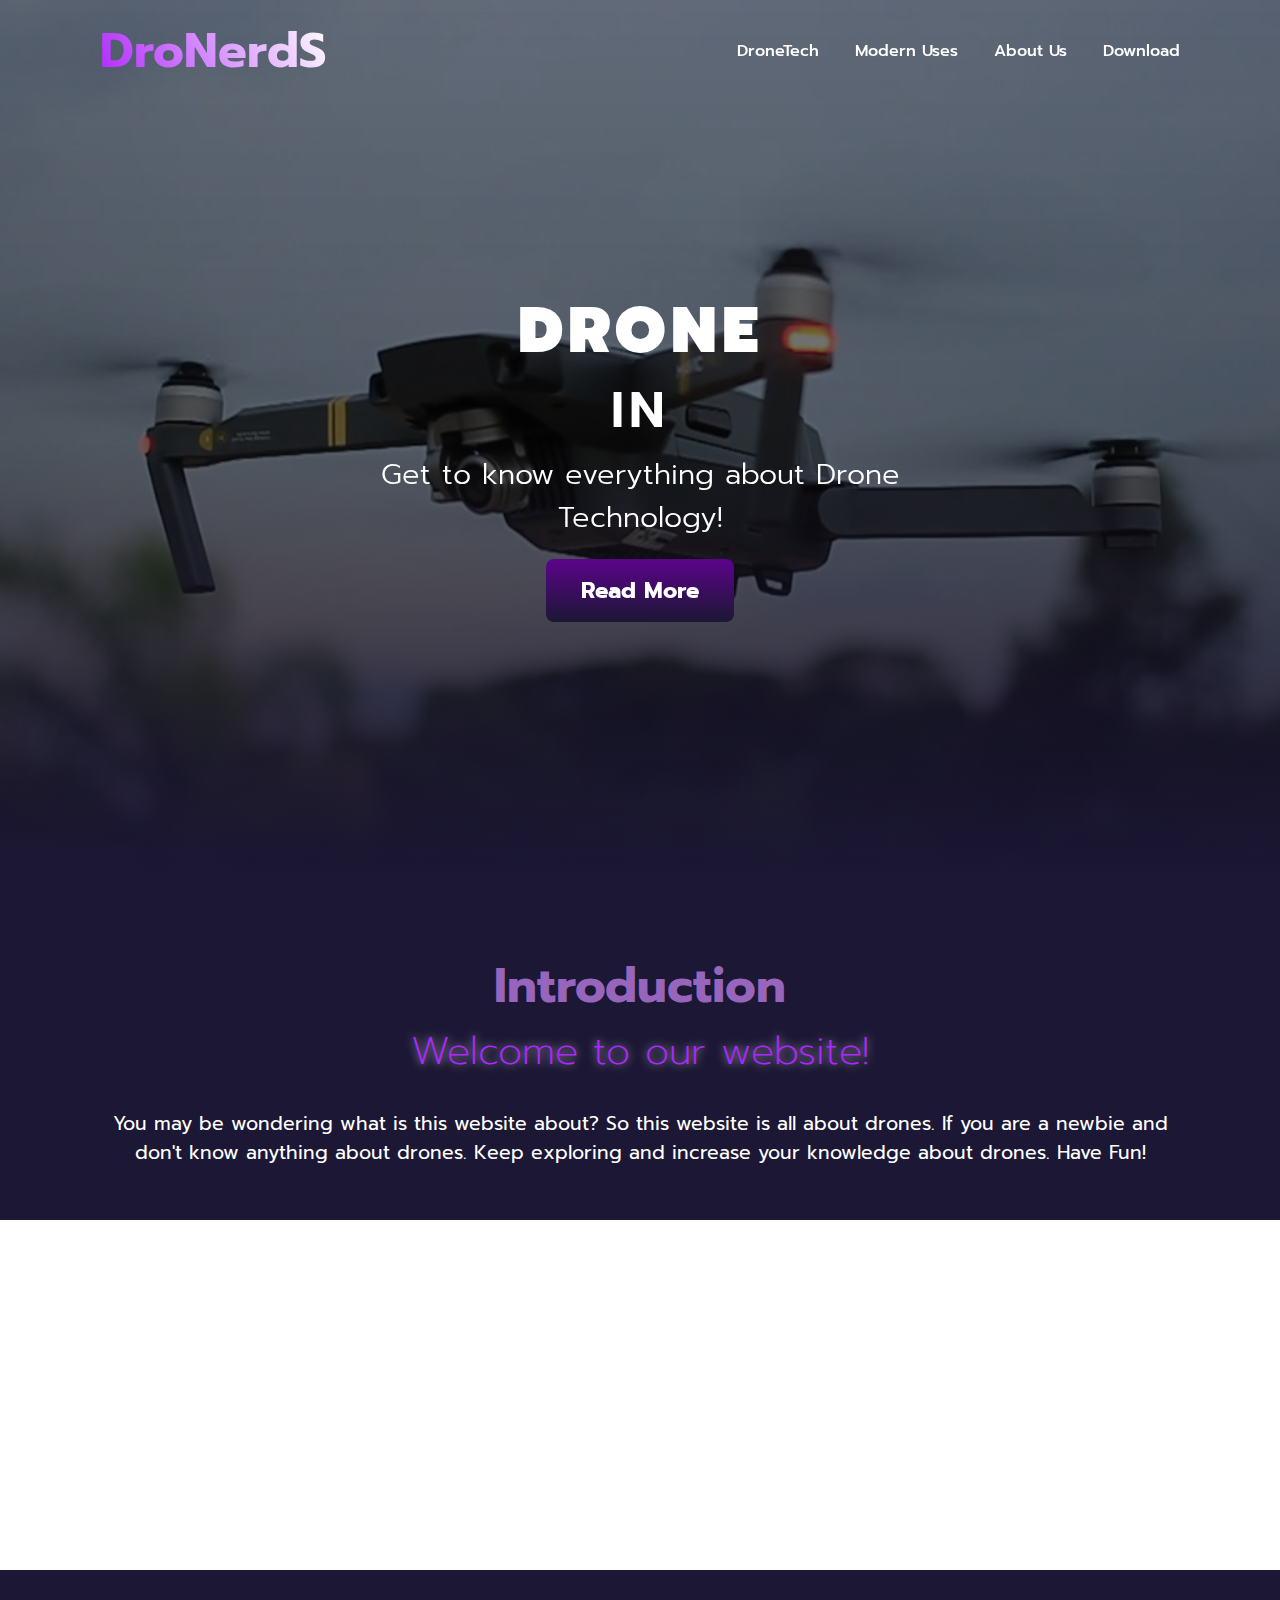
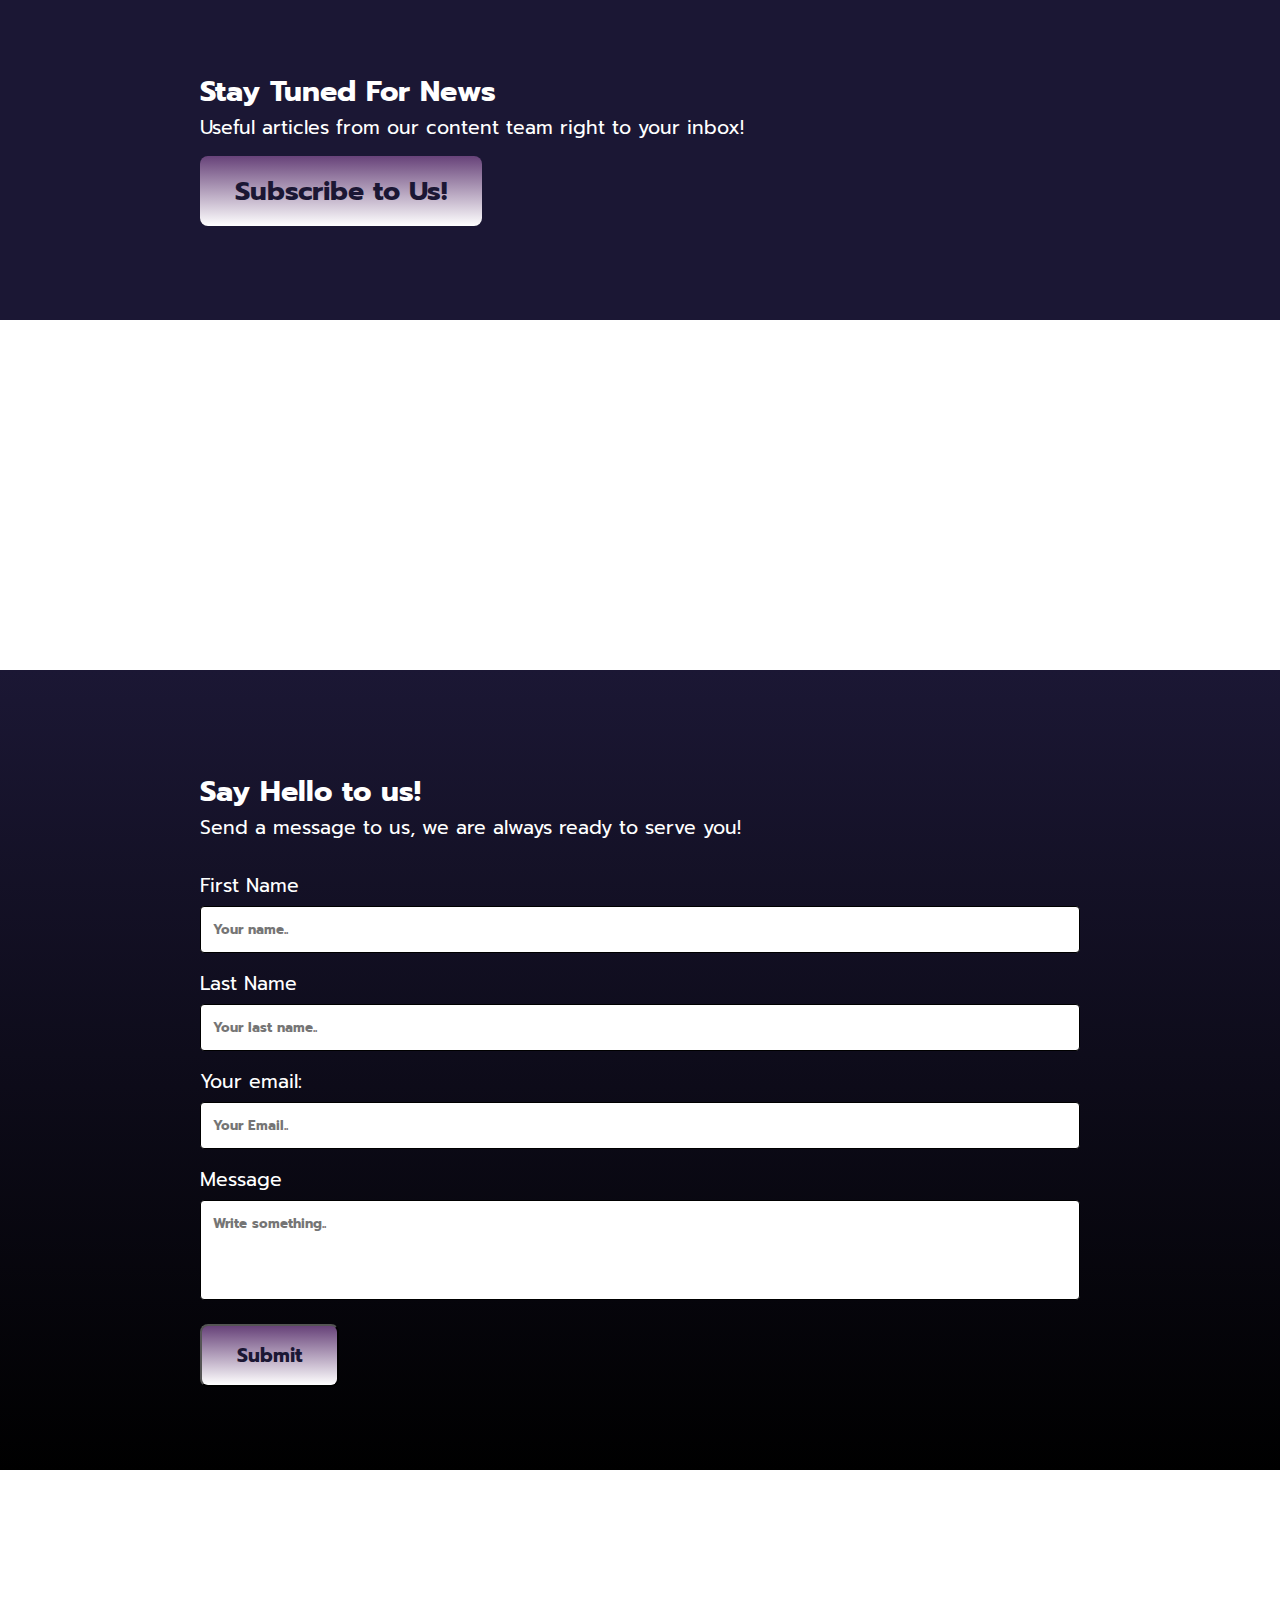
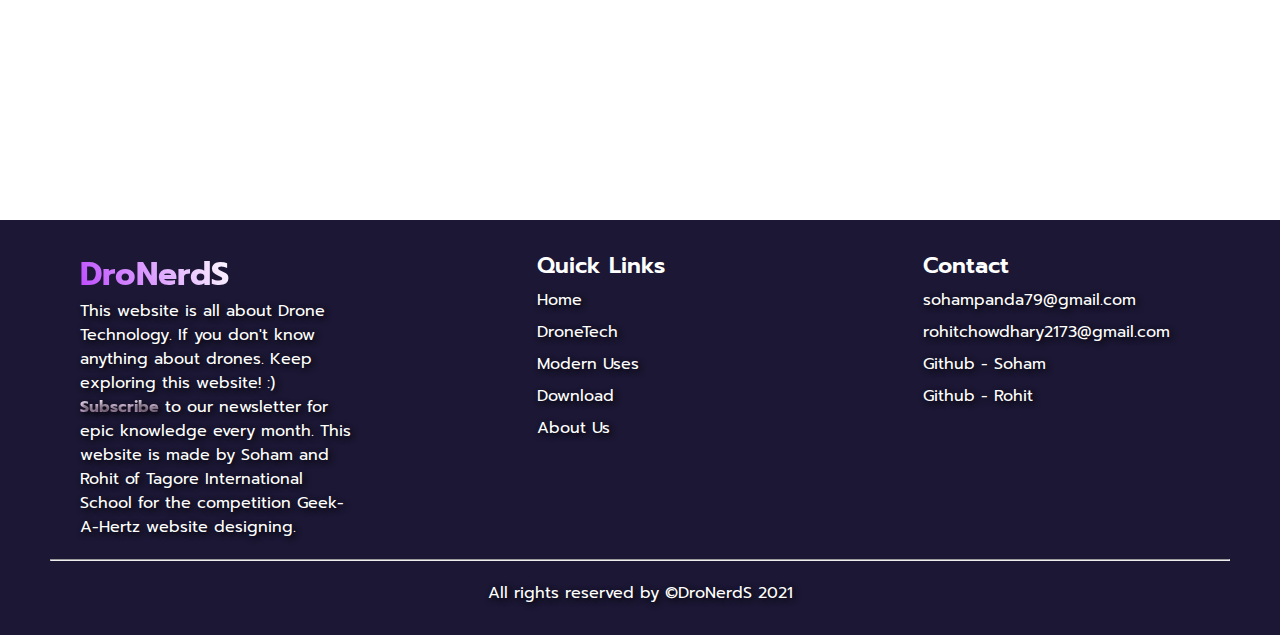
<file: Drone Technology/index.html>
<!DOCTYPE html>
<html lang="en">
<head>
    <meta charset="UTF-8">
    <meta http-equiv="X-UA-Compatible" content="IE=edge">
    <meta name="viewport" content="width=device-width, initial-scale=1.0">
    <title>DroNerdS - Know everything about modern drone technology!</title>
    <link rel="icon" href="../Drone Technology/media/path24.ico" type="image/x-icon">
    <link rel="stylesheet" href="../Drone Technology/css/index.css">
    <link href="https://fonts.googleapis.com/css2?family=Prompt:wght@900&display=swap" rel="stylesheet">
    <link href="https://fonts.googleapis.com/css2?family=Prompt:wght@200;900&display=swap" rel="stylesheet">
    <link rel="stylesheet" href="https://cdnjs.cloudflare.com/ajax/libs/font-awesome/4.7.0/css/font-awesome.min.css"/>
   
    
</head>
<body>
 
  <header id="navbar">
    <a href="#" class="brand">DroNerdS</a>
    <div class="menu-btn"></div>
    <div class="navigation">
      <div  class="navigation-items">
        <a href="../Drone Technology/dronetech.html">DroneTech</a>
        <a href="./modernuse.html">Modern Uses</a>    
        <a href="./aboutus.html">About Us</a>
        <a href="./download.html">Download</a>
      </div>
    </div>

  </header> 

     

  
      <section class="home">
        <video class="video-slide active" src="../Drone Technology/media/production ID_3764259.mp4" autoplay muted loop></video>
        
        <div class="content active">
          <h1>Drone<br><span>In</span></h1>
          <p> Get to know everything about Drone Technology!</p>
          <a href="#readmore">Read More</a>
        </div> 
      </section>
      <section id="readmore" class="introduction">
        
        <h2>Introduction</h2>
        <p> <span>Welcome to our website!</span><Br><br> You may be wondering what is this website about? So this website is all about drones. 
        If you are a newbie and don't know anything about drones. Keep exploring and increase your knowledge about drones. Have Fun! </p>
        <br> <br>
      </section>

      <div class="bgimg-2">
      </div>
      <section id="news" class="newsletter">
        
        <h2>Stay Tuned For News</h2>
        <span>Useful articles from our content team right to your inbox!</span><Br><br> 
        <a href="../Drone Technology/newsletter.html">Subscribe to Us!</a>  
      </section>

      <div class="bgimg-3">
      </div>

      <section id="contact" class="contact">

        <h2>Say Hello to us! </h2>
        <span>Send a message to us, we are always ready to serve you!</span><Br><br> 
        
          <form action="https://formspree.io/f/xleaknwg"method="POST"
>
            <label for="fname">First Name</label>
            <input type="text" id="fname" name="firstname" placeholder="Your name..">
        
            <label for="lname">Last Name</label>
            <input type="text" id="lname" name="lastname" placeholder="Your last name..">
            
            <label>Your email:
            <input type="email" name="_replyto" placeholder="Your Email.." ></label>
            <label>
            
            <label for="message">Message</label>
            <textarea id="subject" name="subject" placeholder="Write something.." style="height:100px; resize: none; "></textarea>
        
            <input type="submit" value="Submit">
          </form>
      </section>


      <div class="bgimg-4">
      </div>




      <footer class="footer">
        <div class="l-footer">
        <h1>
          <a href="#" class="brand">DroNerdS</a>
        </h1>
        <p>
          This website is all about Drone Technology. If you don't know anything about drones. Keep exploring this website! :) <a href="./newsletter.html" class="newsletterlink">Subscribe</a> to our newsletter for epic knowledge every month. This website is made by Soham and Rohit of Tagore International School for the competition Geek-A-Hertz website designing.</p>
        </div>
        <ul class="r-footer">
        <li>
          <span>Quick Links </span>
        
        <ul class="box">
        <li><a href="../Drone Technology/index.html">Home</a></li>
        <li><a href="./dronetech.html">DroneTech</a></li>
        <li><a href="./modernuse.html">Modern Uses</a></li>
        <li><a href="./download.html">Download</a></li>
        <li><a href="./aboutus.html">About Us</a></li>
        </ul>
        </li>
        
        <li>
          <span>Contact</span>
        <ul class="box">
          <li><a href="https://mail.google.com/mail/?view=cm&fs=1&tf=1&to=sohampanda79@gmail.com" target="_blank">sohampanda79@gmail.com</a></li>
          <li><a href="https://mail.google.com/mail/?view=cm&fs=1&tf=1&to=rohitchowdhary2173@gmail.com" target="_blank">rohitchowdhary2173@gmail.com</a></li>
          <li><a href="https://github.com/SohamPanda345">Github - Soham</a></li>
          <li><a href="https://github.com/avacadox21">Github - Rohit</a></li>
        </ul>
        </li>
        </ul>
        <hr>
        <div class="b-footer">
        <p>
        All rights reserved by ©DroNerdS 2021 </p>
        </div>
        </footer>
</body>
       <script src="../Drone Technology/javascript/index.js"></script>
</html>
</file>
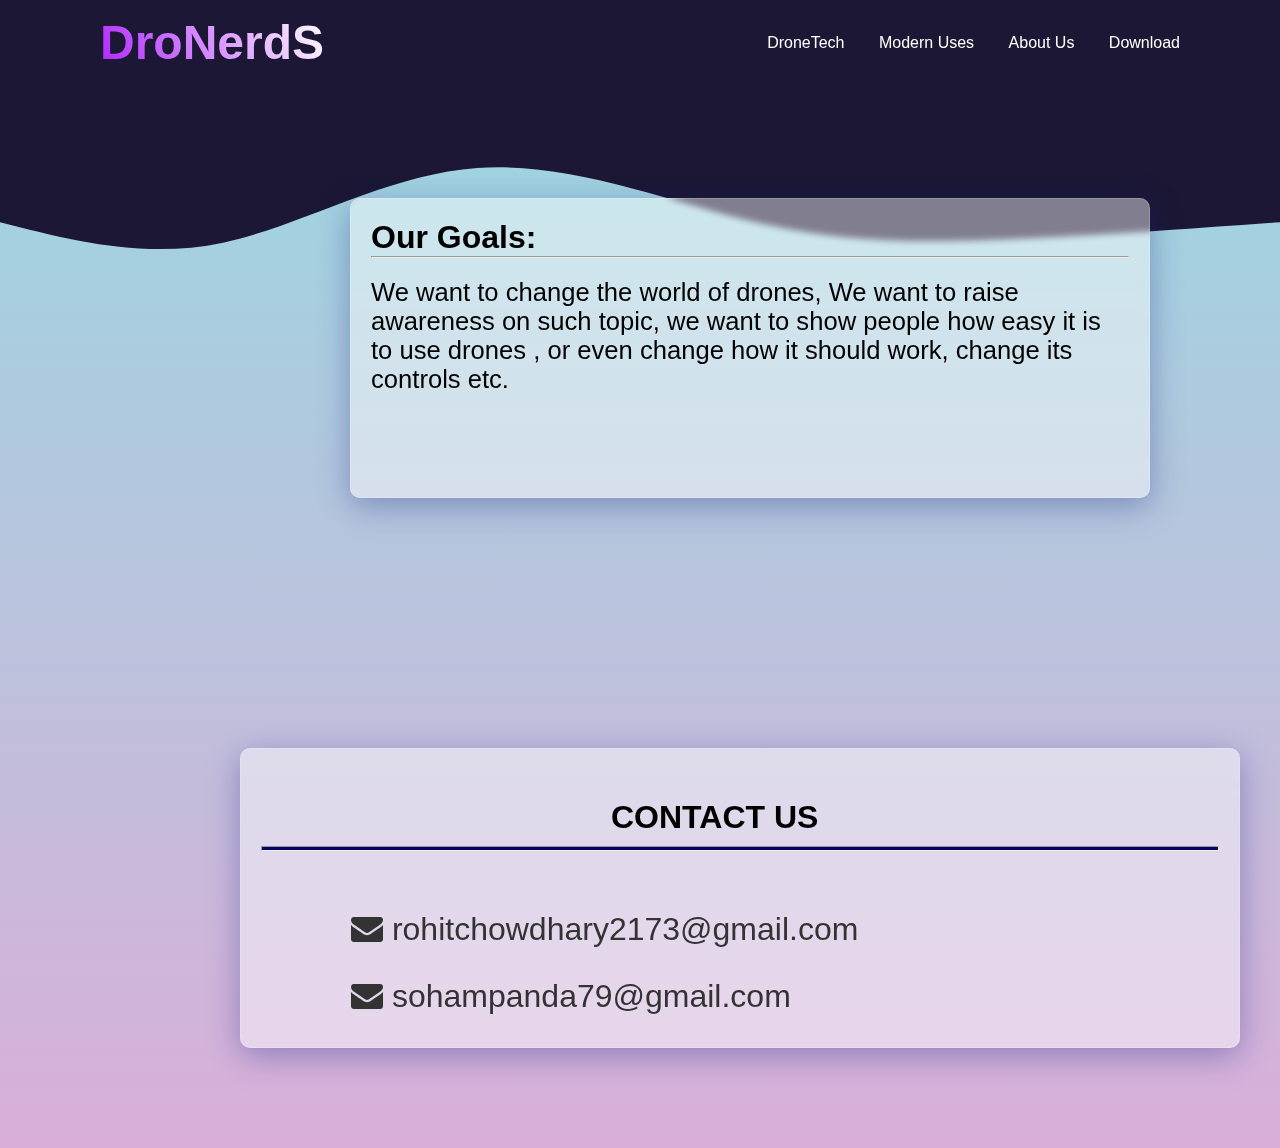
<file: Drone Technology/aboutus.html>
<!DOCTYPE html>
<html lang="en">
  <head>
    <meta charset="UTF-8" />
    <meta http-equiv="X-UA-Compatible" content="IE=edge" />
    <link rel="icon" href="../Drone Technology/media/path24.ico" type="image/x-icon">
    <meta name="viewport" content="width=device-width, initial-scale=1.0" />
    <title>About us</title>
    <link
      rel="stylesheet"
      href="https://cdnjs.cloudflare.com/ajax/libs/font-awesome/4.7.0/css/font-awesome.min.css"
    />
    <link
      rel="stylesheet"
      href="https://cdnjs.cloudflare.com/ajax/libs/animate.css/4.1.1/animate.min.css"
    />
    <link rel="stylesheet" href="./css/aboutus.css" />
  </head>
  <body>
    <svg
      width="100%"
      height="100%"
      id="svg"
      viewBox="0 0 1440 500"
      xmlns="http://www.w3.org/2000/svg"
      class="transition duration-300 ease-in-out delay-150"
    >
      <style>
        .path-0 {
          animation: pathAnim-0 4s;
          animation-timing-function: linear;
          animation-iteration-count: infinite;
        }
        @keyframes pathAnim-0 {
          0% {
            d: path(
              "M 0,500 C 0,500 0,250 0,250 C 117.02392344497608,241.55023923444975 234.04784688995215,233.10047846889952 331,230 C 427.95215311004785,226.89952153110048 504.83253588516754,229.14832535885165 598,252 C 691.1674641148325,274.85167464114835 800.6220095693781,318.30622009569385 903,311 C 1005.3779904306219,303.69377990430615 1100.6794258373207,245.6267942583732 1189,227 C 1277.3205741626793,208.3732057416268 1358.6602870813397,229.1866028708134 1440,250 C 1440,250 1440,500 1440,500 Z"
            );
          }
          25% {
            d: path(
              "M 0,500 C 0,500 0,250 0,250 C 94.72727272727272,250.45933014354068 189.45454545454544,250.91866028708134 272,235 C 354.54545454545456,219.08133971291866 424.9090909090909,186.78468899521533 533,184 C 641.0909090909091,181.21531100478467 786.909090909091,207.94258373205741 899,244 C 1011.090909090909,280.0574162679426 1089.4545454545455,325.444976076555 1174,328 C 1258.5454545454545,330.555023923445 1349.2727272727273,290.2775119617225 1440,250 C 1440,250 1440,500 1440,500 Z"
            );
          }
          50% {
            d: path(
              "M 0,500 C 0,500 0,250 0,250 C 107.89473684210523,208.43062200956936 215.78947368421046,166.86124401913872 301,179 C 386.21052631578954,191.13875598086128 448.73684210526324,256.9856459330144 535,282 C 621.2631578947368,307.0143540669856 731.2631578947368,291.1961722488038 852,292 C 972.7368421052632,292.8038277511962 1104.2105263157896,310.22966507177034 1204,306 C 1303.7894736842104,301.77033492822966 1371.8947368421052,275.88516746411483 1440,250 C 1440,250 1440,500 1440,500 Z"
            );
          }
          75% {
            d: path(
              "M 0,500 C 0,500 0,250 0,250 C 105.53110047846889,288.43062200956933 211.06220095693777,326.8612440191387 304,337 C 396.9377990430622,347.1387559808613 477.28229665071774,328.9856459330144 579,323 C 680.7177033492823,317.0143540669856 803.8086124401916,323.1961722488038 898,319 C 992.1913875598084,314.8038277511962 1057.4832535885166,300.22966507177034 1143,287 C 1228.5167464114834,273.77033492822966 1334.2583732057417,261.88516746411483 1440,250 C 1440,250 1440,500 1440,500 Z"
            );
          }
          100% {
            d: path(
              "M 0,500 C 0,500 0,250 0,250 C 117.02392344497608,241.55023923444975 234.04784688995215,233.10047846889952 331,230 C 427.95215311004785,226.89952153110048 504.83253588516754,229.14832535885165 598,252 C 691.1674641148325,274.85167464114835 800.6220095693781,318.30622009569385 903,311 C 1005.3779904306219,303.69377990430615 1100.6794258373207,245.6267942583732 1189,227 C 1277.3205741626793,208.3732057416268 1358.6602870813397,229.1866028708134 1440,250 C 1440,250 1440,500 1440,500 Z"
            );
          }
        }
      </style>
      <path
        d="M 0,500 C 0,500 0,250 0,250 C 117.02392344497608,241.55023923444975 234.04784688995215,233.10047846889952 331,230 C 427.95215311004785,226.89952153110048 504.83253588516754,229.14832535885165 598,252 C 691.1674641148325,274.85167464114835 800.6220095693781,318.30622009569385 903,311 C 1005.3779904306219,303.69377990430615 1100.6794258373207,245.6267942583732 1189,227 C 1277.3205741626793,208.3732057416268 1358.6602870813397,229.1866028708134 1440,250 C 1440,250 1440,500 1440,500 Z"
        stroke="none"
        stroke-width="0"
        fill="#1b1734"
        class="transition-all duration-300 ease-in-out delay-150 path-0"
        transform="rotate(-180 720 250)"
      ></path>
    </svg>
    <header id="navbar">
      <a href="./index.html" class="brand">DroNerdS</a>
      <div class="menu-btn"></div>
      <div class="navigation">
        <div class="navigation-items">
          <a href="./dronetech.html">DroneTech</a>
          <a href="./modernuse.html">Modern Uses</a>
          <a href="./aboutus.html">About Us</a>
          <a href="./download.html">Download</a>
        </div>
      </div>
    </header>
    <!-- class="animate__animated animate__backInRight" -->
    <div class="goals">
      <h1 class="animate__animated animate__fadeInLeft" style="animation-delay:1.5s;">Our Goals:</h1>
      <hr class="animate__animated animate__fadeInLeft"style="background-color: rgb(3, 3, 97);animation-delay: 1.7s;" />
      <p class="animate__animated animate__backInLeft" style="padding-top: 20px; font-size: 20px; animation-delay: 2s; font-size: 1.6rem;">
        We want to change the world of drones, We want to raise awareness on such topic, we want to show people how easy it is to use drones , or even change how it should work, change its controls etc.    
        </p>
    </div>
    <div class="contact">
        <h1 style="position: relative; left: 350px;top: 30px">CONTACT US</h1>
        <hr style="background-color: rgb(3, 3, 97); position: relative; top: 40px; height: 5px;" />
        <div class="rohit">
            <i class="fa fa-envelope icon"></i>
            <a href="https://mail.google.com/mail/?view=cm&fs=1&tf=1&to=rohitchowdhary2173@gmail.com" target="_blank" title="Email me" id="c_mail">
                rohitchowdhary2173@gmail.com</a>
        </div>
        <div class="rohit" style="margin-top: 30px;">
          <i class="fa fa-envelope icon"></i>
          <a href="https://mail.google.com/mail/?view=cm&fs=1&tf=1&to=sohampanda79@gmail.com" target="_blank">
            sohampanda79@gmail.com </a>
      </div>
      <br>
      <br>
      <br>
      <br>
    </div>
  </body>


  <script>
   function scrollValue() {
    var navbar = document.getElementById('navbar');
    var scroll = window.scrollY;
    if (scroll < 150) {
        navbar.classList.remove('BgColour');
    } else {
        navbar.classList.add('BgColour');
    }
}

window.addEventListener('scroll', scrollValue);

  </script>
</html>
</file>
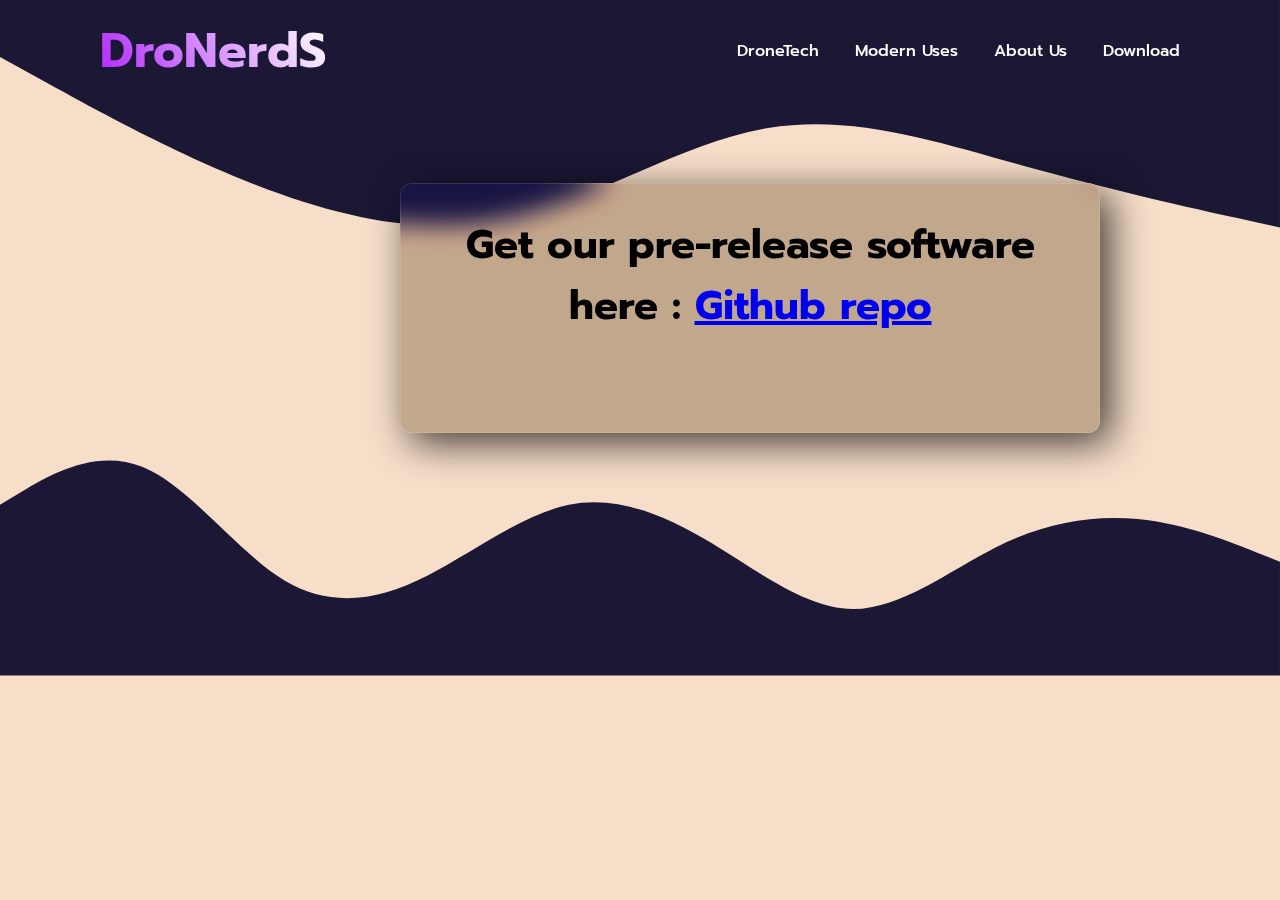
<file: Drone Technology/download.html>
<!DOCTYPE html>
<html lang="en">
<head>
    <meta charset="UTF-8">
    <meta http-equiv="X-UA-Compatible" content="IE=edge">
    <meta name="viewport" content="width=device-width, initial-scale=1.0">
    <title>Download</title>
    <link href="https://fonts.googleapis.com/css2?family=Prompt:wght@900&display=swap" rel="stylesheet">
    <link href="https://fonts.googleapis.com/css2?family=Prompt:wght@200;900&display=swap" rel="stylesheet">
    <link rel="stylesheet" href="https://cdnjs.cloudflare.com/ajax/libs/font-awesome/4.7.0/css/font-awesome.min.css"/>
    <link rel="icon" href="../Drone Technology/media/path24.ico" type="image/x-icon">
    <link rel="stylesheet" href="../Drone Technology/css/download.css">

</head>
<body>
    <header id="navbar">
        <a href="#" class="brand">DroNerdS</a>
        <div class="menu-btn"></div>
        <div class="navigation">
          <div  class="navigation-items">
            <a href="../Drone Technology/dronetech.html">DroneTech</a>
            <a href="#">Modern Uses</a>    
            <a href="#">About Us</a>
            <a href="./download.html">Download</a>
          </div>
        </div>
    
      </header> 
      <svg xmlns="http://www.w3.org/2000/svg" viewBox="0 0 1440 320"><path fill="#1b1734" fill-opacity="1" d="M0,64L48,90.7C96,117,192,171,288,208C384,245,480,267,576,245.3C672,224,768,160,864,144C960,128,1056,160,1152,186.7C1248,213,1344,235,1392,245.3L1440,256L1440,0L1392,0C1344,0,1248,0,1152,0C1056,0,960,0,864,0C768,0,672,0,576,0C480,0,384,0,288,0C192,0,96,0,48,0L0,0Z"></path></svg>
      <svg class="bottom" xmlns="http://www.w3.org/2000/svg" viewBox="0 0 1440 320"><path fill="#1b1734" fill-opacity="1" d="M0,128L26.7,112C53.3,96,107,64,160,85.3C213.3,107,267,181,320,213.3C373.3,245,427,235,480,208C533.3,181,587,139,640,128C693.3,117,747,139,800,170.7C853.3,203,907,245,960,245.3C1013.3,245,1067,203,1120,176C1173.3,149,1227,139,1280,144C1333.3,149,1387,171,1413,181.3L1440,192L1440,320L1413.3,320C1386.7,320,1333,320,1280,320C1226.7,320,1173,320,1120,320C1066.7,320,1013,320,960,320C906.7,320,853,320,800,320C746.7,320,693,320,640,320C586.7,320,533,320,480,320C426.7,320,373,320,320,320C266.7,320,213,320,160,320C106.7,320,53,320,27,320L0,320Z"></path></svg>
      <div class="gg">
          <h1>Get our pre-release software here : <a href="https://github.com/avacadox21/DroNerdsSoftware/releases">Github repo</a></h1>
        
        </div>

    </body>
</html>
</file>
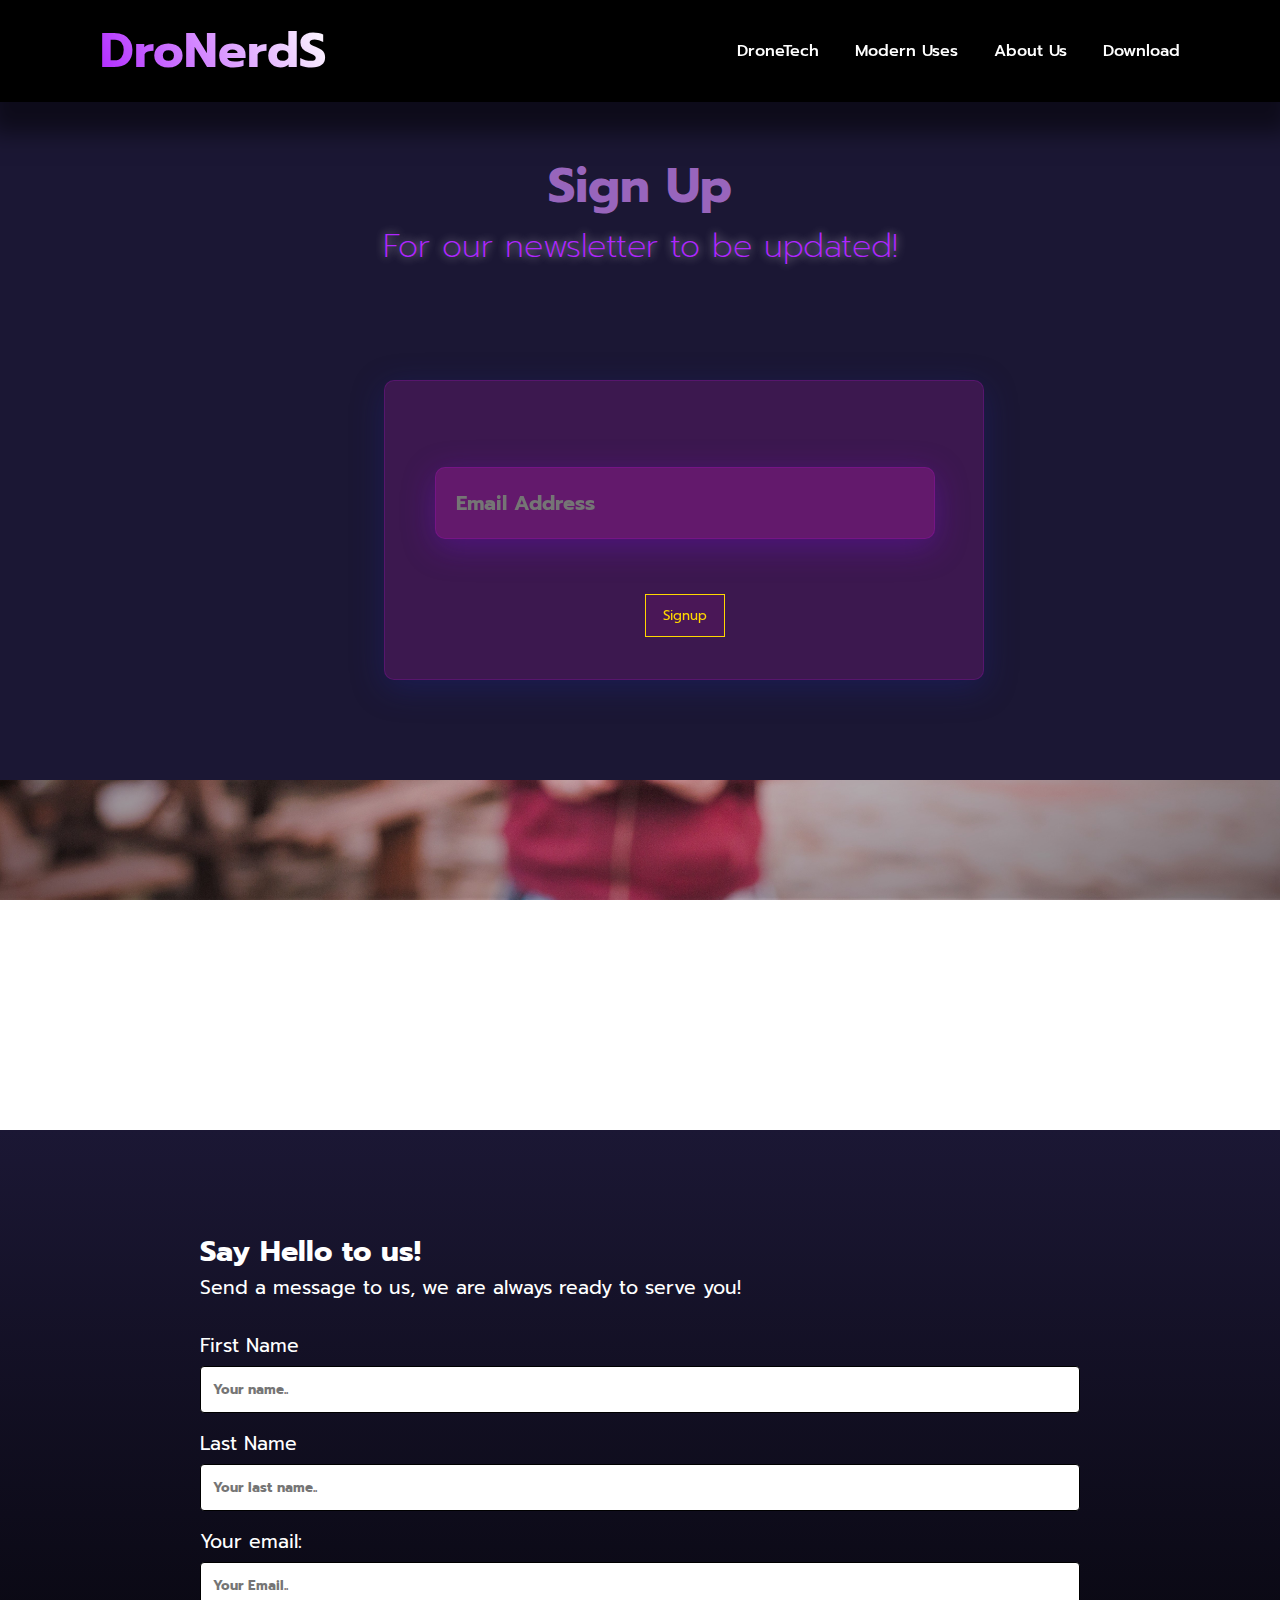
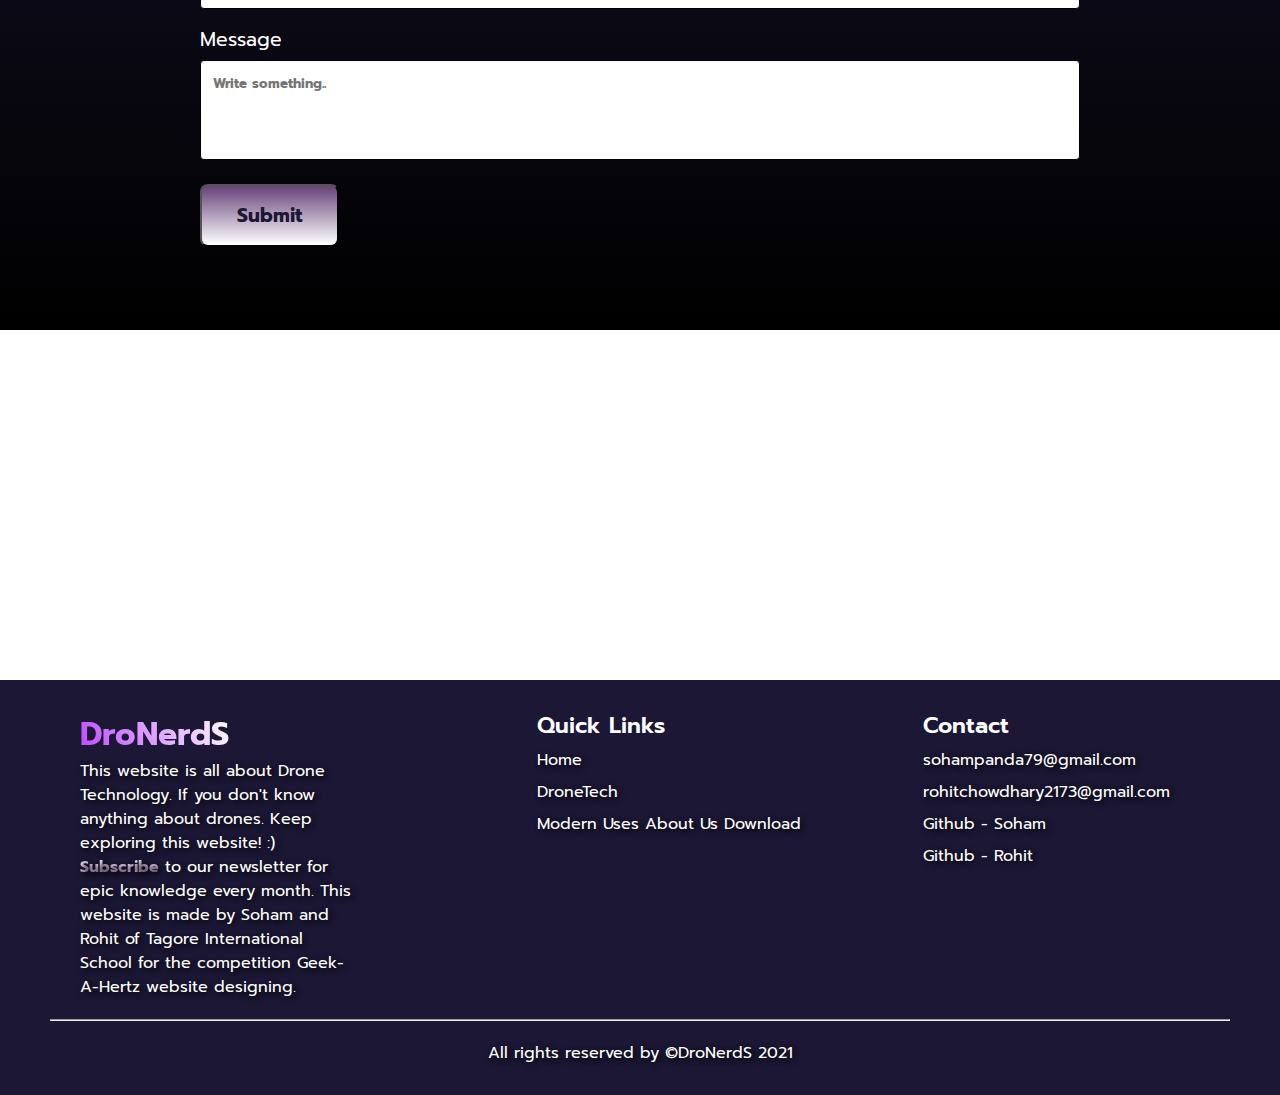
<file: Drone Technology/newsletter.html>
<!DOCTYPE html>
<html lang="en">

<head>
    <meta charset="UTF-8">
    <meta http-equiv="X-UA-Compatible" content="IE=edge">
    <meta name="viewport" content="width=
    , initial-scale=1.0">
    <title>DroNerds Newsletter</title>
    <link rel="icon" href="../Drone Technology/media/path24.ico" type="image/x-icon">
    <link rel="stylesheet" href="../Drone Technology/css/newsletter.css">
    <link href="https://fonts.googleapis.com/css2?family=Prompt:wght@900&display=swap" rel="stylesheet">
    <link href="https://fonts.googleapis.com/css2?family=Prompt:wght@200;900&display=swap" rel="stylesheet">
    <link rel="stylesheet" href="https://cdnjs.cloudflare.com/ajax/libs/font-awesome/4.7.0/css/font-awesome.min.css"/>
</head>


<body>

  <header id="navbar">
    <a href="/Drone Technology/index.html" class="brand">DroNerdS</a>
    <div class="menu-btn"></div>
    <div class="navigation">
      <div  class="navigation-items">
        <a href="../Drone Technology/dronetech.html">DroneTech</a>
        <a href="./modernuse.html">Modern Uses</a>    
        <a href="./aboutus.html">About Us</a>
        <a href="./download.html">Download</a>
      </div>
    </div>

  </header> 

     

  
      <section class="home">
      </section>
      <section id="readmore" class="introduction">
        
        <h2>Sign Up</h2>
        <p> <span>For our newsletter to be updated!</span><Br><br> </p>
        <br> <br>
      </section>

      
      </div>
      <section id="signup" class="newsletter">
        <div class="form1">
          <form action="https://formsubmit.co/avacadox21@gmail.com" method="POST">
               <input type="email" name="email" placeholder="Email Address" required>
               <input type="hidden" name="_next" value="https://sohampanda345.github.io/DroNerdS/Drone%20Technology/thank.html">
               <input type="hidden" name="_autoresponse" value="Hello there, thanks for signingup for our Newsletter, We would highly recommend you to signup for our beta Products on our Download page">
               <br>
              <br>
               <button type="submit">Signup</button>
         </form> 
      </div>
          
      </section>

      <div class="bgimg-3">
      </div>

      <section id="contact" class="contact">

        <h2>Say Hello to us! </h2>
        <span>Send a message to us, we are always ready to serve you!</span><Br><br> 
        
          <form action="https://formspree.io/f/xleaknwg"method="POST"
>
            <label for="fname">First Name</label>
            <input type="text" id="fname" name="firstname" placeholder="Your name..">
        
            <label for="lname">Last Name</label>
            <input type="text" id="lname" name="lastname" placeholder="Your last name..">
            
            <label>Your email:
            <input type="email" name="_replyto" placeholder="Your Email.." ></label>
            <label>
            
            <label for="message">Message</label>
            <textarea id="subject" name="subject" placeholder="Write something.." style="height:100px; resize: none; "></textarea>
        
            <input type="submit" value="Submit">
          </form>
      </section>


      <div class="bgimg-4">
      </div>




      <footer class="footer">
        <div class="l-footer">
        <h1>
          <a href="#" class="brand">DroNerdS</a>
        </h1>
        <p>
          This website is all about Drone Technology. If you don't know anything about drones. Keep exploring this website! :) <a href="./newsletter.html" class="newsletterlink">Subscribe</a> to our newsletter for epic knowledge every month. This website is made by Soham and Rohit of Tagore International School for the competition Geek-A-Hertz website designing.</p>
        </div>
        <ul class="r-footer">
        <li>
          <span>Quick Links </span>
        
        <ul class="box">
        <li><a href="../Drone Technology/index.html">Home</a></li>
        <li><a href="./dronetech.html">DroneTech</a></li>
        <a href="./modernuse.html">Modern Uses</a>    
        <a href="./aboutus.html">About Us</a>
        <a href="./download.html">Download</a>
        </ul>
        </li>
        
        <li>
          <span>Contact</span>
        <ul class="box">
          <li><a href="https://mail.google.com/mail/?view=cm&fs=1&tf=1&to=sohampanda79@gmail.com" target="_blank">sohampanda79@gmail.com</a></li>
          <li><a href="https://mail.google.com/mail/?view=cm&fs=1&tf=1&to=rohitchowdhary2173@gmail.com" target="_blank">rohitchowdhary2173@gmail.com</a></li>
          <li><a href="https://github.com/SohamPanda345">Github - Soham</a></li>
          <li><a href="https://github.com/avacadox21">Github - Rohit</a></li>
        </ul>
        </li>
        </ul>
        <hr>
        <div class="b-footer">
        <p>
        All rights reserved by ©DroNerdS 2021 </p>
        </div>
        </footer>


</body>







</html>
</file>
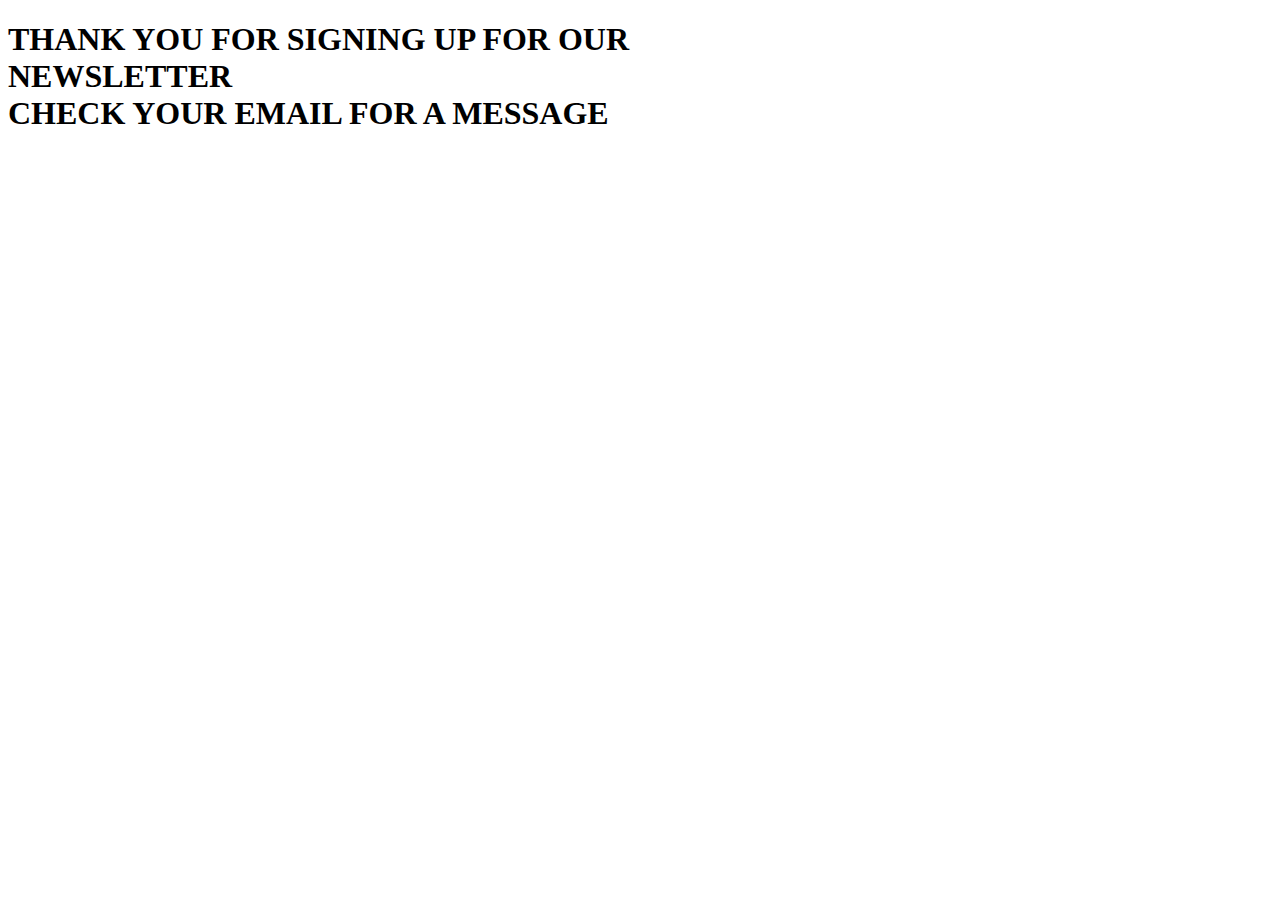
<file: Drone Technology/thank.html>
<!DOCTYPE html>
<html lang="en">
<head>
   
    <link href="https://fonts.googleapis.com/css2?family=Prompt:wght@900&display=swap" rel="stylesheet">
    <link href="https://fonts.googleapis.com/css2?family=Prompt:wght@200;900&display=swap" rel="stylesheet">
    <link rel="stylesheet" href="https://cdnjs.cloudflare.com/ajax/libs/font-awesome/4.7.0/css/font-awesome.min.css"/>
</head>
<body>

    <div class="gg">
        <h1>THANK YOU FOR SIGNING UP FOR OUR <br> NEWSLETTER <br>
        CHECK YOUR EMAIL FOR A MESSAGE
        </h1>
    </div>
</body>
</html>
</file>
<file: Drone Technology/css/index.css>
* {
    font-family: 'Prompt', sans-serif;
    margin: 0rem;
    padding: 0rem;
    box-sizing: border-box;
} 
 :root{
   
   --DarkBlue: #1b1734; 
   --Indigo: #420364; 
   --Violet: #5C038C; 
   --Purple: #9865Bc; 
   --White: #fff;  
   --Neon: #B026FF; 


}



header{
    z-index: 999;
    position: absolute;
    top: 0;
    left: 0;
    width: 100%;
    display: flex;
    justify-content: space-between;
    align-items: center;
    padding: 15px 100px;
    transition: 0.5s ease;
    position: fixed;
  }
  .BgColour {
    
    transition: all 0.4s;
    background-color: black;
    -webkit-box-shadow: 0px 21px 22px 10px rgb(0, 0, 0, 0.5);
    -moz-box-shadow: 0px 21px 22px 10px rgba(0, 0, 0, 0.5);
    box-shadow: 0px 21px 22px 10px rgba(0, 0, 0, 0.5);
}
  
  header .brand{
    background: -webkit-linear-gradient(27.97deg,  var(--Neon), var(--White));
    -webkit-text-fill-color: transparent;
    -webkit-background-clip: text;
    background-clip: '';
    font-size: 3em;
    font-weight: 700;
    text-decoration: none;
    
  }
  
  header .navigation{
    position: relative;
  }
  
  header .navigation .navigation-items a{
    position: relative;
    color: var(--White);
    font-size: 1em;
    font-weight: 500;
    text-decoration: none;
    margin-left: 30px;
    transition: 0.3s ease;
  }
  
  header .navigation .navigation-items a:before{
    content: '';
    position: absolute;
    background:var(--Neon);
    width: 0;
    height: 3px;
    bottom: 0;
    left: 0;
    transition: 0.3s ease;
  }
  
  header .navigation .navigation-items a:hover:before{
    width: 100%;
  }

  section{
    padding: 100px 200px;
  }
  
  .home{
    position: relative;
    width: 100%;
    min-height: 100vh;
    display: flex;
    justify-content: center;
    flex-direction: column;
    background: var(--DarkBlue);
  }
  
  .home:before{
    z-index: 777;
    content: '';
    position: absolute;
    background: linear-gradient(180deg, rgba(0,0,0,0.5021358885351015) 0%, rgba(0,0,0,0.5749650201877626) 49%, rgba(27,23,52,1) 97%, rgba(27,23,52,1) 100%);
    width: 100%;
    height: 100%;
    top: 0;
    left: 0;
  }
  
  .home .content{
    z-index: 888;
    color : var(--White);
    width: 70%;
    margin-top: 50px;
    display: none;
  }
  
  .home .content.active{
    display: block;
    margin:0 auto;
    text-align: center;

  }
  
  .home .content h1{
    font-size: 4em;
    font-weight: 900;
    text-transform: uppercase;
    letter-spacing: 5px;
    line-height: 75px;
    margin-bottom: 5px;
  }
  
  .home .content h1 span{
    font-size: 0.8em;
    font-weight: 600;
  }
  
  .home .content p{
    margin-bottom: 35px;
    font-size: 1.8em;
    font-weight: 300;
  }
  
 

  .home .content a {
    background: linear-gradient(180deg, rgba(92,3,140,1) 0%, rgba(27,23,52,1) 100%);;
    padding: 15px 35px;
    color: var(--White);
    font-size: 1.4em;
    font-weight: 700;
    text-decoration: none;
    border-radius: 8px;
    transition: ease-in 0.5s;
  }
  .home .content a:hover{
    background: rgb(103,66,121);
    background: linear-gradient(180deg, rgba(103,66,121,1) 0%, rgba(255,255,255,1) 100%);
    color:var(--DarkBlue)
  }
  .home video{
    z-index: 000;
    position: absolute;
    top: 0;
    left: 0;
    width: 100%;
    height: 100%;
    object-fit: cover;
  }
  
  


  .introduction {
  background-color: var(--DarkBlue);
  color:var(--White);
  width: 100%;
  height: 320px;
  padding: 50px 100px;
  align-content: center;
  display: inline-block;
  text-align: center;
  
  }


  .introduction span {
 
  color: var(--Neon);
  font-size: 2em;
  font-weight: 200;
  text-shadow: 0px 0px 10px rgba(255,246,253,0.65);
  

  }
.introduction h2 {
  color: var(--Purple);
  font-size: 3em;
  
}
.introduction p {
  color: var(--White);
  margin-top: 0px;
  font-size: 1.2em;
}

.bgimg-2 {
  background-image: url("../media/pexels-kevin-bidwell-2445710.jpg");
  min-height: 350px;
  position: relative;
  background-attachment: fixed;
  background-position: center;
  background-repeat: no-repeat;
  background-size: cover;
}

.bgimg-3 {
  background-image: url("../media/drone1.jpeg");
  min-height: 350px;
  position: relative;
  background-attachment: fixed;
  background-position: center;
  background-repeat: no-repeat;
  background-size: cover;
}

.bgimg-4 {
  background-image: url("../media/pexels-tito-noverian-putra-1838248.jpg");
  min-height: 350px;
  position: relative;
  background-attachment: fixed;
  background-position: center;
  background-repeat: no-repeat;
  background-size: cover;
}

.newsletter {
  background-color:var(--DarkBlue) ;
  font-size: 1.2em;
  color: var(--White);
  width: 100%;
  height: 350px;
}

.newsletter a {
  
  background: linear-gradient(180deg, rgba(103,66,121,1) 0%, rgba(255,255,255,1) 100%);
  padding: 15px 35px;
  font-size: 1.4em;
  font-weight: 700;
  text-decoration: none;
  border-radius: 8px;
  transition: ease-in 0.5s;
  color: var(--DarkBlue);
}
.newsletter a:hover{
  background: rgb(103,66,121);
  background: linear-gradient(180deg, rgba(92,3,140,1) 0%, rgba(27,23,52,1) 100%);;
  color:var(--White)

}






.contact {
  background: linear-gradient(180deg, rgba(27,23,52,1) 0%, rgba(0,0,0,1) 100%);
  font-size: 1.2em;
  color: var(--White);
  width: 100%;
  height: 800px;
}


input[type=text], select, textarea {
  width: 100%;
  padding: 12px;
  border: 1px solid rgb(0, 0, 0);
  border-radius: 4px;
  box-sizing: border-box;
  margin-top: 6px;
  margin-bottom: 16px;
  font-weight: bold;
  
}
input[type=email], select, textarea {
  width: 100%;
  padding: 12px;
  border: 1px solid rgb(0, 0, 0);
  border-radius: 4px;
  box-sizing: border-box;
  margin-top: 6px;
  margin-bottom: 16px;
  font-weight: bold;
  
}


input[type=submit] {
  background: linear-gradient(180deg, rgba(103,66,121,1) 0%, rgba(255,255,255,1) 100%);
  padding: 15px 35px;
  font-size: 1em;
  font-weight: 700;
  text-decoration: none;
  border-radius: 8px;
  transition: ease-in 0.5s;
  color: var(--DarkBlue);
  cursor: pointer;
}

input[type=submit]:hover {
  background: rgb(103,66,121);
  background: linear-gradient(180deg, rgba(92,3,140,1) 0%, rgba(27,23,52,1) 100%);;
  color:var(--White)
}





.footer .brand {
  background: -webkit-linear-gradient(27.97deg,  var(--Neon), var(--White));
  -webkit-text-fill-color: transparent;
  -webkit-background-clip: text;
  background-clip: '';
  font-size: 1em;
  font-weight: 700;
  text-decoration: none;
  padding-left: 30px;
  
}


.footer .newsletterlink {
 
  background: -webkit-linear-gradient(  var(--White), rgb(243, 183, 255) );
  -webkit-text-fill-color: transparent;
  -webkit-background-clip: text;
  background-clip: '';
  font-weight: bold;
  
}

.footer {
  display: flex;
  flex-flow: row wrap;
  padding: 30px 50px;
  color: #fff;
  background-color: var(--DarkBlue) ;
  }
  
  .footer > * {
  flex:  1 100%;
  }
  
  .l-footer {
  margin-right: 1.25em;
  margin-bottom: 20px;
  }
  
  .footer span {
  font-weight: 600;
  font-size: 1.4em;
  }
  
  .footer ul {
  list-style: none;
  padding-left: 0;
  }
  
  .footer li {
  line-height: 2em;
  }
  
  .footer a {
  text-decoration: none;
  color: #fff;
  }
  
  .r-footer {
  display: flex;
  flex-flow: row wrap;
  }
  
  .r-footer > * {
  flex: 1 50%;
  margin-right: 1em;
  padding-left: 80px;
  }
  
  .box a {
  color: var(--White);
  text-shadow: 2px 2px 6px #000000;
  }
  
  .h-box {
  column-count: 2;
  column-gap: 1.25em;
  }
  
  .b-footer {
  text-align: center;
  color:var(--White);
  padding-top: 20px;
  text-shadow: 2px 2px 6px #000000;
  }
  
  .l-footer p {
  padding-right: 20%;
  padding-left: 30px;
  color:var(--White);
  text-shadow: 2px 2px 6px #000000;
  }   
  
  @media screen and (min-width: 600px) {
  .r-footer > * {
  flex: 1;
  }
  
  .features {
  flex-grow: 2;
  }
  
  .l-footer {
  flex: 1 0px;
  }
  
  .r-footer {
  flex: 2 0px;
  }
  }
</file>
<file: Drone Technology/css/aboutus.css>
* {
    font-family: 'Prompt', sans-serif;
    margin: 0rem;
    padding: 0rem;
    text-decoration: none;
    
    box-sizing: border-box;
} 
 :root{
   
   --DarkBlue: #1b1734; 
   --Indigo: #420364; 
   --Violet: #5C038C; 
   --Purple: #9865Bc; 
   --White: #fff;  
   --Neon: #B026FF; 



   


}

body {
  background-color: #D9AFD9;
  background-image: linear-gradient(0deg, #D9AFD9 0%, #97D9E1 100%);
  
}
header{
    z-index: 999;
    position: absolute;
    top: 0;
    left: 0;
    width: 100%;
    display: flex;
    justify-content: space-between;
    align-items: center;
    padding: 15px 100px;
    transition: 0.5s ease;
    position: fixed;
  }
  .BgColour {
    
    transition: all 0.4s;
    background-color: black;
    -webkit-box-shadow: 0px 21px 22px 10px rgb(0, 0, 0, 0.5);
    -moz-box-shadow: 0px 21px 22px 10px rgba(0, 0, 0, 0.5);
    box-shadow: 0px 21px 22px 10px rgba(0, 0, 0, 0.5);
}
  
  header .brand{
    background: -webkit-linear-gradient(27.97deg,  var(--Neon), var(--White));
    -webkit-text-fill-color: transparent;
    -webkit-background-clip: text;
    background-clip: '';
    font-size: 3em;
    font-weight: 700;
    text-decoration: none;
    
  }
  
  header .navigation{
    position: relative;
  }
  
  header .navigation .navigation-items a{
    position: relative;
    color: var(--White);
    font-size: 1em;
    font-weight: 500;
    text-decoration: none;
    margin-left: 30px;
    transition: 0.3s ease;
  }
  
  header .navigation .navigation-items a:before{
    content: '';
    position: absolute;
    background:var(--Neon);
    width: 0;
    height: 3px;
    bottom: 0;
    left: 0;
    transition: 0.3s ease;
  }
  
  header .navigation .navigation-items a:hover:before{
    width: 100%;
  }


  .goals {
    background: rgba( 255, 255, 255, 0.45 );
    box-shadow: 0 8px 32px 0 rgba( 31, 38, 135, 0.37 );
    backdrop-filter: blur( 3px );
    -webkit-backdrop-filter: blur( 3px );
    border-radius: 10px;
    border: 1px solid rgba( 255, 255, 255, 0.18 );
    height: 300px;
    width: 800px;
    position: relative;
    left: 350px;
    bottom: 250px;
    margin: 0;
    padding: 20px;
    margin: 10;
     z-index: 5;
  }

  .contact {
    background: rgba( 255, 255, 255, 0.45 );
    box-shadow: 0 8px 32px 0 rgba( 31, 38, 135, 0.37 );
    backdrop-filter: blur( 3px );
    -webkit-backdrop-filter: blur( 3px );
    border-radius: 10px;
    border: 1px solid rgba( 255, 255, 255, 0.18 );
    height: 300px;
    width: 1000px;
    position: relative;
    left: 240px;
    bottom: 300px;
    margin-bottom: 100px;
    top: 0px;
    padding: 20px;
    overflow:hidden;
  }

  .rohit {
      position: relative;
      top: 100px;
      left: 90px;
      font-size: 2rem;
      color: rgb(51, 51, 51);
  }


  .rohit a {
    color: rgb(51, 51, 51);
  }
</file>
<file: Drone Technology/css/download.css>
* {
    font-family: 'Prompt', sans-serif;
    margin: 0rem;
    padding: 0rem;
    box-sizing: border-box;
} 
 :root{
   
   --DarkBlue: #1b1734; 
   --Indigo: #420364; 
   --Violet: #5C038C; 
   --Purple: #9865Bc; 
   --White: #fff;  
   --Neon: #B026FF; 



   
}


body {
    background-color: rgb(247, 222, 201);
    overflow-y: hidden;
}



header{
    z-index: 999;
    position: absolute;
    top: 0;
    left: 0;
    width: 100%;
    display: flex;
    justify-content: space-between;
    align-items: center;
    padding: 15px 100px;
    transition: 0.5s ease;
    position: fixed;
  }
  .BgColour {
    
    transition: all 0.4s;
    background-color: black;
    -webkit-box-shadow: 0px 21px 22px 10px rgb(0, 0, 0, 0.5);
    -moz-box-shadow: 0px 21px 22px 10px rgba(0, 0, 0, 0.5);
    box-shadow: 0px 21px 22px 10px rgba(0, 0, 0, 0.5);
}
  
  header .brand{
    background: -webkit-linear-gradient(27.97deg,  var(--Neon), var(--White));
    -webkit-text-fill-color: transparent;
    -webkit-background-clip: text;
    background-clip: '';
    font-size: 3em;
    font-weight: 700;
    text-decoration: none;
    
  }
  
  header .navigation{
    position: relative;
  }
  
  header .navigation .navigation-items a{
    position: relative;
    color: var(--White);
    font-size: 1em;
    font-weight: 500;
    text-decoration: none;
    margin-left: 30px;
    transition: 0.3s ease;
  }
  
  header .navigation .navigation-items a:before{
    content: '';
    position: absolute;
    background:var(--Neon);
    width: 0;
    height: 3px;
    bottom: 0;
    left: 0;
    transition: 0.3s ease;
  }
  
  header .navigation .navigation-items a:hover:before{
    width: 100%;
  }

.bottom {
    position: relative;
    bottom: 0px;
    top: 100px;
}

.gg {
    text-align: center;
    backdrop-filter: blur(13px) saturate(200%);
    -webkit-backdrop-filter: blur(13px) saturate(200%);
    background-color: rgba(17, 25, 40, 0.26);
    border-radius: 12px;
    padding-top: 60px;
    border: 1px solid rgba(255, 255, 255, 0.125);
    z-index: 10;
    position: relative;
    bottom: 400px;
    height: 250px;
    font-size: 20px;
    padding: 30px;
    width: 700px;
    left: 400px;
    box-shadow: 10px 10px 39px 0px rgba(0,0,0,0.75);
-webkit-box-shadow: 10px 10px 39px 0px rgba(0,0,0,0.75);
-moz-box-shadow: 10px 10px 39px 0px rgba(0,0,0,0.75);
 
}
</file>
<file: Drone Technology/css/newsletter.css>
* {
    font-family: 'Prompt', sans-serif;
    margin: 0rem;
    padding: 0rem;
    box-sizing: border-box;
    
} 
 :root{
   
   --DarkBlue: #1b1734; 
   --Indigo: #420364; 
   --Violet: #5C038C; 
   --Purple: #9865Bc; 
   --White: #fff;  
   --Neon: #B026FF; 
}

header {
  z-index: 999;
  position: absolute;
  top: 0;
  left: 0;
  width: 100%;
  display: flex;
  justify-content: space-between;
  align-items: center;
  padding: 15px 100px;
  transition: 0.5s ease;
  position: fixed;
  background-color: black;
  -webkit-box-shadow: 0px 21px 22px 10px rgb(0, 0, 0, 0.5);
  -moz-box-shadow: 0px 21px 22px 10px rgba(0, 0, 0, 0.5);
  box-shadow: 0px 21px 22px 10px rgba(0, 0, 0, 0.5);
}


header .brand{
  background: -webkit-linear-gradient(27.97deg,  var(--Neon), var(--White));
  -webkit-text-fill-color: transparent;
  -webkit-background-clip: text;
  background-clip: '';
  font-size: 3em;
  font-weight: 700;
  text-decoration: none;
  
}

header .navigation{
  position: relative;
}

header .navigation .navigation-items a{
  position: relative;
  color: var(--White);
  font-size: 1em;
  font-weight: 500;
  text-decoration: none;
  margin-left: 30px;
  transition: 0.3s ease;
}

header .navigation .navigation-items a:before{
  content: '';
  position: absolute;
  background:var(--Neon);
  width: 0;
  height: 3px;
  bottom: 0;
  left: 0;
  transition: 0.3s ease;
}

header .navigation .navigation-items a:hover:before{
  width: 100%;
}

section{
  padding: 100px 200px;
}

.home{
  position: relative;
  width: 100%;
  min-height: 0.1px;
  display: flex;
  justify-content: center;
  flex-direction: column;
  background: var(--DarkBlue);
  padding: 50px;
}



.home .content{
  z-index: 888;
  color : var(--White);
  width: 70%;
  margin-top: 50px;
  display: none;
}

.home .content.active{
  display: block;
  margin:0 auto;
  text-align: center;

}

.home .content h1{
  font-size: 4em;
  font-weight: 900;
  text-transform: uppercase;
  letter-spacing: 5px;
  line-height: 75px;
  margin-bottom: 5px;
}

.home .content h1 span{
  font-size: 0.8em;
  font-weight: 600;
}

.home .content p{
  margin-bottom: 35px;
  font-size: 1.8em;
  font-weight: 300;
}



.home .content a {
  background: linear-gradient(180deg, rgba(92,3,140,1) 0%, rgba(27,23,52,1) 100%);;
  padding: 15px 35px;
  color: var(--White);
  font-size: 1.4em;
  font-weight: 700;
  text-decoration: none;
  border-radius: 8px;
  transition: ease-in 0.5s;
}
.home .content a:hover{
  background: rgb(103,66,121);
  background: linear-gradient(180deg, rgba(103,66,121,1) 0%, rgba(255,255,255,1) 100%);
  color:var(--DarkBlue)
}
.home video{
  z-index: 000;
  position: absolute;
  top: 0;
  left: 0;
  width: 100%;
  height: 100%;
  object-fit: cover;
}




.introduction {
background-color: var(--DarkBlue);
color:var(--White);
width: 100%;
height: 280px;
padding: 50px 50px;
align-content: center;
display: inline-block;
text-align: center;

}


.introduction span {

color: var(--Neon);
font-size: 2em;
font-weight: 200;
text-shadow: 0px 0px 10px rgba(255,246,253,0.65);


}
.introduction h2 {
color: var(--Purple);
font-size: 3em;

}


.bgimg-3 {
background-image: url("../media/pexels-paul-theodor-oja-2393537.jpg");
min-height: 350px;
position: relative;
background-attachment: fixed;
background-position: center;
background-repeat: no-repeat;
background-size: cover;
}

.bgimg-4 {
background-image: url("../media/pexels-photo-707399.jpeg");
min-height: 350px;
position: relative;
background-attachment: fixed;
background-position: center;
background-repeat: no-repeat;
background-size: cover;
}

.newsletter {
background-color:var(--DarkBlue) ;
font-size: 1.2em;
color: var(--White);
width: 100%;
height: 400px;
align-items: center;
padding:  0px;

}


.form1 {
  width: 600px;
  margin-left: 30%;
  height: 300px;
  position: relative;
  align-items: center;
  background: rgba(255, 33, 236, 0.15);
  box-shadow: 0 8px 32px 0 rgba(31, 38, 135, 0.37);
  backdrop-filter: blur(5.5px);
  -webkit-backdrop-filter: blur(5.5px);
  border-radius: 10px;
  border: 1px solid rgba(210, 9, 250, 0.18);
}





.form1 form {
  position: relative;
  align-items: center;
}

.form1 form input {
  position: relative;
  width: 500px;
  left: 50px;
  top: 80px;
  padding: 20px;
  color: gold;
  background: rgba(153, 18, 142, 0.15);
  box-shadow: 0 8px 32px 0 rgba(115, 15, 209, 0.37);
  backdrop-filter: blur(5.5px);
  -webkit-backdrop-filter: blur(5.5px);
  border-radius: 10px;
  border: 1px solid rgba(210, 9, 250, 0.18);
  font-size: 20px;
}

.form1 form button {
  position: relative;
  left: 260px;
  top: 90px;
  padding: 10px;
  background: rgba(153, 18, 142, 0.15);
  border: 1.5px solid gold;
  color: gold;
  width: 80px;

}


.form1 form button:hover {
  background-color: goldenrod;
  border: 3px solid rgb(29, 27, 14);
  color: rgb(29, 27, 14);
  cursor: pointer;
}















.contact {
background: linear-gradient(180deg, rgba(27,23,52,1) 0%, rgba(0,0,0,1) 100%);
font-size: 1.2em;
color: var(--White);
width: 100%;
height: 800px;
}


input[type=text], select, textarea {
width: 100%;
padding: 12px;
border: 1px solid rgb(0, 0, 0);
border-radius: 4px;
box-sizing: border-box;
margin-top: 6px;
margin-bottom: 16px;
font-weight: bold;

}
input[type=email], select, textarea {
width: 100%;
padding: 12px;
border: 1px solid rgb(0, 0, 0);
border-radius: 4px;
box-sizing: border-box;
margin-top: 6px;
margin-bottom: 16px;
font-weight: bold;

}


input[type=submit] {
background: linear-gradient(180deg, rgba(103,66,121,1) 0%, rgba(255,255,255,1) 100%);
padding: 15px 35px;
font-size: 1em;
font-weight: 700;
text-decoration: none;
border-radius: 8px;
transition: ease-in 0.5s;
color: var(--DarkBlue);
cursor: pointer;
}

input[type=submit]:hover {
background: rgb(103,66,121);
background: linear-gradient(180deg, rgba(92,3,140,1) 0%, rgba(27,23,52,1) 100%);;
color:var(--White)
}





.footer .brand {
background: -webkit-linear-gradient(27.97deg,  var(--Neon), var(--White));
-webkit-text-fill-color: transparent;
-webkit-background-clip: text;
background-clip: '';
font-size: 1em;
font-weight: 700;
text-decoration: none;
padding-left: 30px;

}


.footer .newsletterlink {

background: -webkit-linear-gradient(  var(--White), rgb(243, 183, 255) );
-webkit-text-fill-color: transparent;
-webkit-background-clip: text;
background-clip: '';
font-weight: bold;

}

.footer {
display: flex;
flex-flow: row wrap;
padding: 30px 50px;
color: #fff;
background-color: var(--DarkBlue) ;
}

.footer > * {
flex:  1 100%;
}

.l-footer {
margin-right: 1.25em;
margin-bottom: 20px;
}

.footer span {
font-weight: 600;
font-size: 1.4em;
}

.footer ul {
list-style: none;
padding-left: 0;
}

.footer li {
line-height: 2em;
}

.footer a {
text-decoration: none;
color: #fff;
}

.r-footer {
display: flex;
flex-flow: row wrap;
}

.r-footer > * {
flex: 1 50%;
margin-right: 1em;
padding-left: 80px;
}

.box a {
color: var(--White);
text-shadow: 2px 2px 6px #000000;
}

.h-box {
column-count: 2;
column-gap: 1.25em;
}

.b-footer {
text-align: center;
color:var(--White);
padding-top: 20px;
text-shadow: 2px 2px 6px #000000;
}

.l-footer p {
padding-right: 20%;
padding-left: 30px;
color:var(--White);
text-shadow: 2px 2px 6px #000000;
}   

@media screen and (min-width: 600px) {
.r-footer > * {
flex: 1;
}

.features {
flex-grow: 2;
}

.l-footer {
flex: 1 0px;
}

.r-footer {
flex: 2 0px;
}
}
</file>
